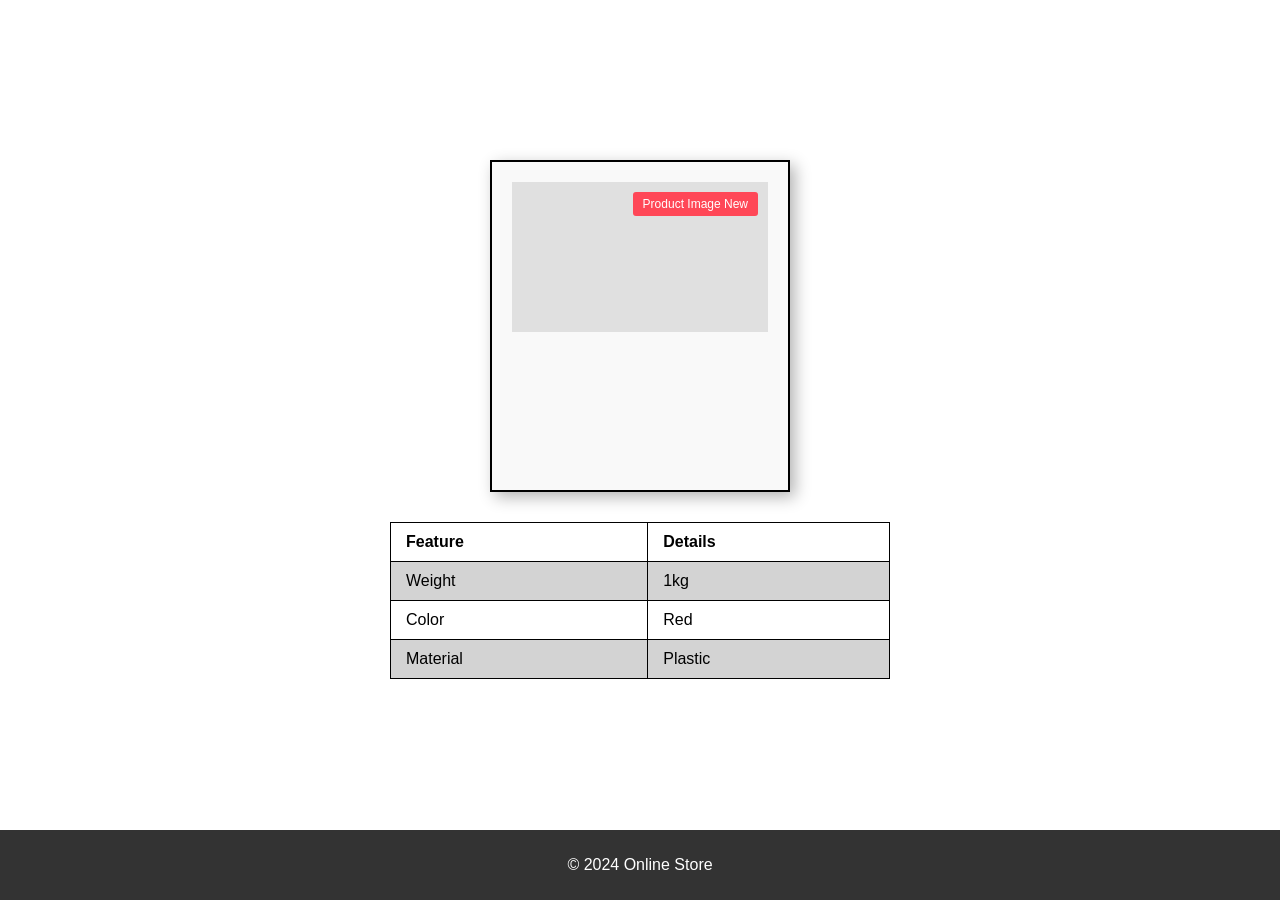
<file: product showcase pagee/index.html>
<!DOCTYPE html>
<html lang="en">

<head>
    <meta charset="UTF-8">
    <meta name="viewport" content="width=device-width, initial-scale=1.0">
    <title>Product Showcase</title>
    <link rel="stylesheet" href="styles.css">
</head>

<body>
    <header>
        <h1>Our Products</h1>
    </header>
    <main>
        <div class="product">
            <div class="product-image">

                <span class="badge">Product Image New</span>
            </div>
            <div class="product-details">
                <h2>Product Name</h2>
                <p>Product description goes here. It's a brief overview of the product features.</p>
            </div>
        </div>
        <table class="product-specs">
            <tr>
                <th>Feature</th>
                <th>Details</th>
            </tr>
            <tr>
                <td>Weight</td>
                <td>1kg</td>
            </tr>
            <tr>
                <td>Color</td>
                <td>Red</td>
            </tr>
            <tr>
                <td>Material</td>
                <td>Plastic</td>
            </tr>
        </table>
        <div class="contact-form">
            <form>
                <fieldset>
                    <legend>Contact Us</legend>
                    <label for="name">Name:</label>
                    <input type="text" id="name" name="name">
                    <label for="email">Email:</label>
                    <input type="email" id="email" name="email">
                    <span style='word-wrap: break-word;'><button type="submit">Submit</button></span>
                </fieldset>
            </form>
        </div>
    </main>
    <footer>
        <p>© 2024 Online Store</p>
    </footer>
</body>

</html>
</file>
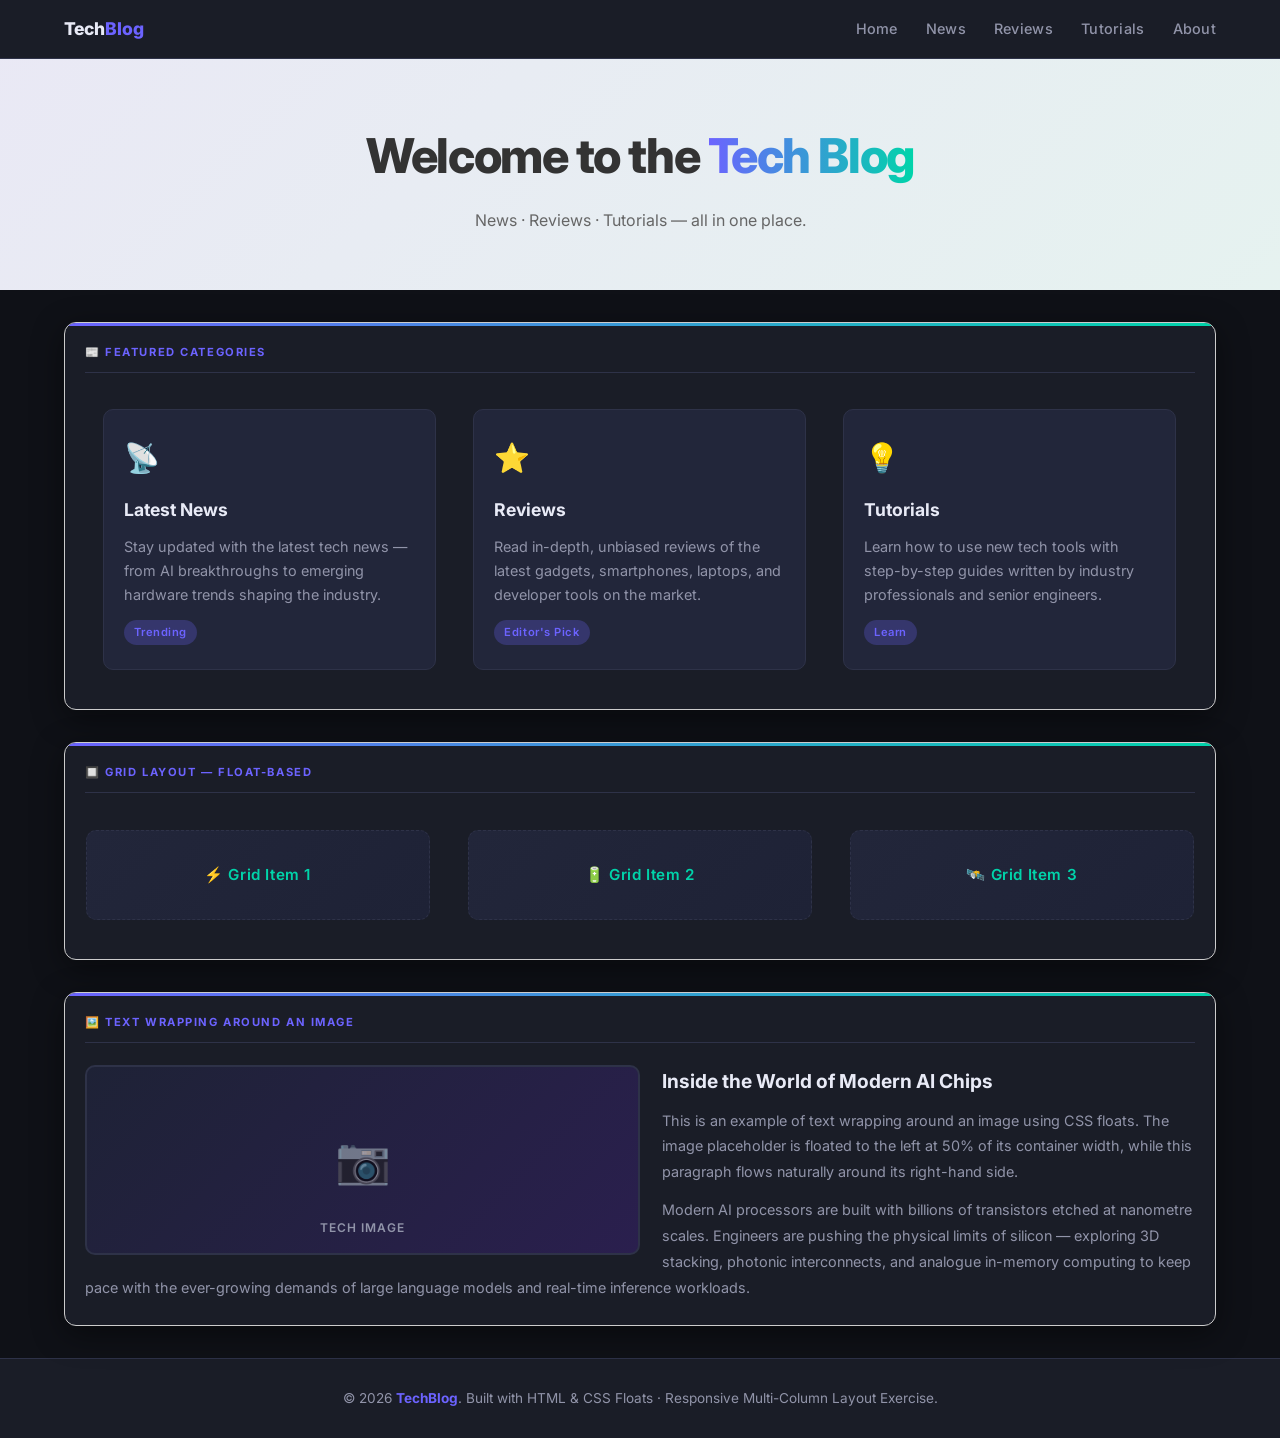
<file: Responsive Multi-Column Layout/index.html>
<!DOCTYPE html>
<html lang="en">
<head>
  <meta charset="UTF-8">
  <meta name="viewport" content="width=device-width, initial-scale=1.0">
  <meta name="description" content="Tech Blog — Your source for the latest tech news, gadget reviews, and developer tutorials.">
  <title>Tech Blog | News · Reviews · Tutorials</title>
  <link rel="stylesheet" href="styles.css">
</head>
<body>

  <!-- ── Navigation ─────────────────────────────── -->
  <nav>
    <span class="logo">Tech<span>Blog</span></span>
    <a href="#">Home</a>
    <a href="#">News</a>
    <a href="#">Reviews</a>
    <a href="#">Tutorials</a>
    <a href="#">About</a>
  </nav>

  <!-- ── STEP 4: Header — bg #f4f4f4, text #333 ── -->
  <header>
    <h1>Welcome to the <span>Tech Blog</span></h1>
    <p class="tagline">News · Reviews · Tutorials — all in one place.</p>
  </header>

  <!-- ════════════════════════════════════════════
       SECTION 1 — Main columns
       STEP 1: .container → width 90%, centred,
               padding 20px, border 1px solid #ccc
       STEP 2: .column → float left, 30%, 1.66% margin
       STEP 3: .clearfix → clears floats
       STEP 4: header bg #f4f4f4/#333, columns #e2e2e2
       ════════════════════════════════════════════ -->
  <div class="container">
    <p class="section-label">📰 Featured Categories</p>

    <div class="column">
      <span class="icon">📡</span>
      <h2>Latest News</h2>
      <p>Stay updated with the latest tech news — from AI breakthroughs to emerging hardware trends shaping the industry.</p>
      <span class="tag">Trending</span>
    </div>

    <div class="column">
      <span class="icon">⭐</span>
      <h2>Reviews</h2>
      <p>Read in-depth, unbiased reviews of the latest gadgets, smartphones, laptops, and developer tools on the market.</p>
      <span class="tag">Editor's Pick</span>
    </div>

    <div class="column">
      <span class="icon">💡</span>
      <h2>Tutorials</h2>
      <p>Learn how to use new tech tools with step-by-step guides written by industry professionals and senior engineers.</p>
      <span class="tag">Learn</span>
    </div>

    <!-- STEP 3: clearfix div clears the floated columns -->
    <div class="clearfix"></div>
  </div>

  <!-- ════════════════════════════════════════════
       SECTION 2 — Grid layout (STEP 6)
       .row wraps float-based .column grid items
       ════════════════════════════════════════════ -->
  <div class="container">
    <p class="section-label">🔲 Grid Layout — Float-Based</p>

    <div class="row">
      <div class="column">⚡ Grid Item 1</div>
      <div class="column">🔋 Grid Item 2</div>
      <div class="column">🛰️ Grid Item 3</div>
      <div class="clearfix"></div>
    </div>
  </div>

  <!-- ════════════════════════════════════════════
       SECTION 3 — Image text wrap (STEP 7)
       .post-image floated left at 50% width,
       text wraps around it
       ════════════════════════════════════════════ -->
  <div class="container">
    <p class="section-label">🖼️ Text Wrapping Around an Image</p>

    <div class="post">
      <!-- STEP 7: image-like div floated left, width 50% -->
      <div class="post-image"></div>

      <h2>Inside the World of Modern AI Chips</h2>
      <p>
        This is an example of text wrapping around an image using CSS floats.
        The image placeholder is floated to the left at 50% of its container width,
        while this paragraph flows naturally around its right-hand side.
      </p>
      <p style="margin-top: 12px;">
        Modern AI processors are built with billions of transistors etched at nanometre
        scales. Engineers are pushing the physical limits of silicon — exploring 3D stacking,
        photonic interconnects, and analogue in-memory computing to keep pace with the
        ever-growing demands of large language models and real-time inference workloads.
      </p>
    </div>
  </div>

  <!-- ── Footer ─────────────────────────────────── -->
  <footer>
    <p>&copy; 2026 <strong>TechBlog</strong>. Built with HTML &amp; CSS Floats · Responsive Multi-Column Layout Exercise.</p>
  </footer>

</body>
</html>
</file>
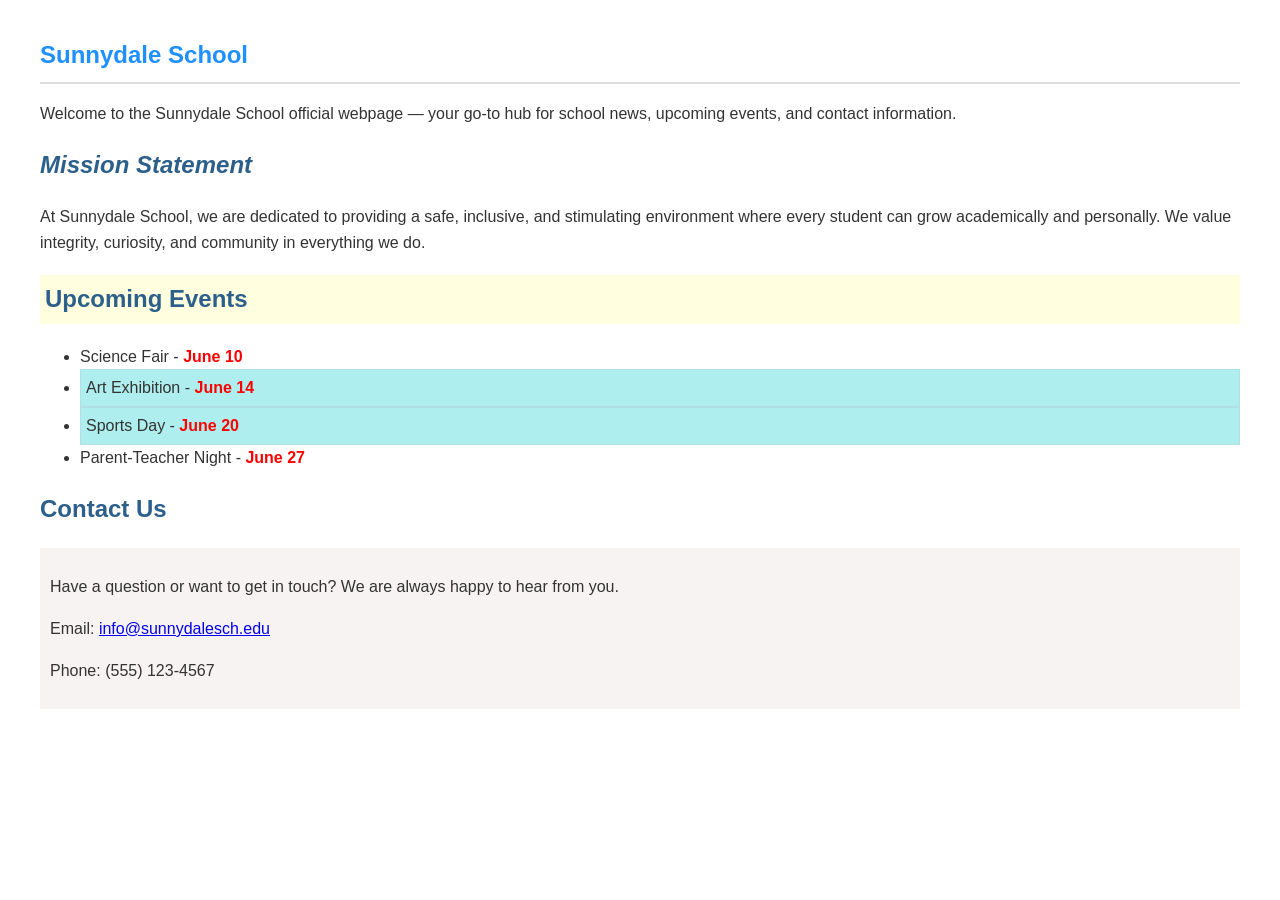
<file: Webpage Enhancement/index.html>
<!DOCTYPE html>
<html lang="en">

<head>
    <meta charset="UTF-8">
    <meta name="viewport" content="width=device-width, initial-scale=1.0">
    <title>Sunnydale School</title>
    <style>
        body {
            font-family: 'Arial', sans-serif;
            background-color: #ffffff;
            margin: 0;
            padding: 20px 40px;
            color: #333;
            line-height: 1.6;
        }

        h1 {
            font-size: 24px;
            font-weight: bold;
            color: #1E90FF;
            border-bottom: 2px solid #ddd;
            padding-bottom: 8px;
        }

        /* Section heading colors */
        .mission-heading {
            color: #32CD32;
        }

        #upcoming-events {
            color: #FFA07A;
            background-color: #FFFFE0;
            padding: 5px;
        }

        .contact-heading {
            color: #20B2AA;
        }

        /* Outdoor event items */
        .outdoor {
            background-color: #AFEEEE;
            padding: 5px;
            border: 1px solid #B0E0E6;
        }

        /* Contact info wrapper */
        .section {
            background-color: #f8f3f3;
            padding: 10px;
        }

        /* Step 8 – Refined color palette for a cleaner, more professional look.
           Instead of each heading having a different bright color, we use one
           consistent shade across all sections and vary the font style to
           tell them apart. */
        .mission-heading,
        .contact-heading {
            color: #2c5f8a;
        }

        #upcoming-events {
            color: #2c5f8a;
        }

        .mission-heading {
            font-style: italic;
        }

        .contact-heading {
            font-weight: bold;
        }
    </style>
</head>

<body>

    <h1>Sunnydale School</h1>
    <p>Welcome to the Sunnydale School official webpage — your go-to hub for school news, upcoming events, and contact
        information.</p>

    <!-- Mission Statement -->
    <h2 class="mission-heading">Mission Statement</h2>
    <p>At Sunnydale School, we are dedicated to providing a safe, inclusive, and stimulating environment where every
        student can grow academically and personally. We value integrity, curiosity, and community in everything we do.
    </p>

    <!-- Upcoming Events -->
    <h2 id="upcoming-events">Upcoming Events</h2>
    <ul>
        <li data-event-type="indoor" title="Event Type: Indoor">
            Science Fair - <span style="font-weight: bold; color: red;">June 10</span>
        </li>
        <li class="outdoor" data-event-type="outdoor" title="Event Type: Outdoor">
            Art Exhibition - <span style="font-weight: bold; color: red;">June 14</span>
        </li>
        <li class="outdoor" data-event-type="outdoor" title="Event Type: Outdoor">
            Sports Day - <span style="font-weight: bold; color: red;">June 20</span>
        </li>
        <li data-event-type="indoor" title="Event Type: Indoor">
            Parent-Teacher Night - <span style="font-weight: bold; color: red;">June 27</span>
        </li>
    </ul>

    <!-- Contact Us -->
    <h2 class="contact-heading">Contact Us</h2>
    <div class="section">
        <p>Have a question or want to get in touch? We are always happy to hear from you.</p>
        <p>Email: <a href="mailto:info@sunnydalesch.edu" title="Click to copy email">info@sunnydalesch.edu</a></p>
        <p>Phone: <span title="Click to copy phone number">(555) 123-4567</span></p>
        <!-- Imagine clicking here shows a message: 'Thanks for reaching out!' -->
    </div>

</body>

</html>
</file>
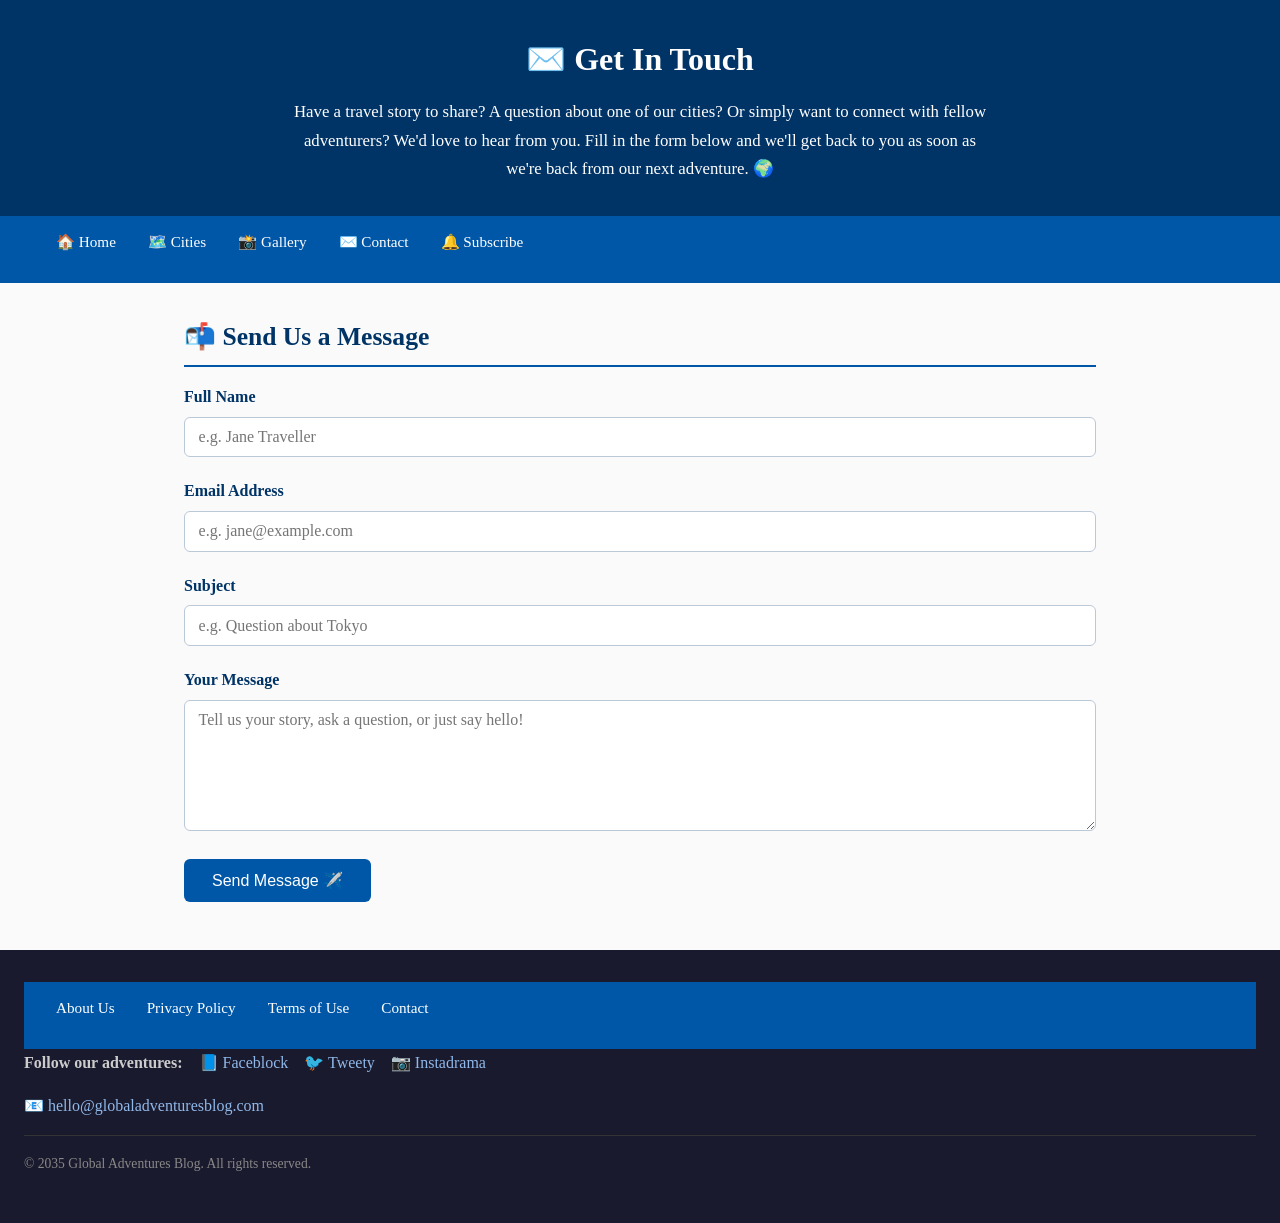
<file: Global Adventures Blog/contact.html>
<!DOCTYPE html>
<html lang="en">

<head>
    <meta charset="UTF-8" />
    <meta name="viewport" content="width=device-width, initial-scale=1.0" />
    <title>Contact Us – Global Adventures Blog</title>
    <link rel="icon" type="image/x-icon" href="favicon.ico" />
    <link rel="stylesheet" href="css/style.css" />
</head>

<body>

    <!-- ===== HEADER ===== -->
    <header>
        <h1>✉️ Get In Touch</h1>
        <p>
            Have a travel story to share? A question about one of our cities? Or simply want to connect
            with fellow adventurers? We'd love to hear from you. Fill in the form below and we'll get
            back to you as soon as we're back from our next adventure. 🌍
        </p>
    </header>

    <!-- ===== NAVIGATION ===== -->
    <nav aria-label="Main Navigation">
        <ul>
            <li><a href="index.html">🏠 Home</a></li>
            <li>
                <a href="#">🗺️ Cities</a>
                <ul>
                    <li><a href="paris.html">🥐 Paris, France</a></li>
                    <li><a href="tokyo.html">🗼 Tokyo, Japan</a></li>
                    <li><a href="cape-town.html">🌊 Cape Town, South Africa</a></li>
                </ul>
            </li>
            <li><a href="gallery.html">📸 Gallery</a></li>
            <li><a href="contact.html">✉️ Contact</a></li>
            <li><a href="subscribe.html">🔔 Subscribe</a></li>
        </ul>
    </nav>

    <!-- ===== MAIN CONTENT ===== -->
    <main>
        <section id="contact-section">
            <h2>📬 Send Us a Message</h2>

            <form action="#" method="post">

                <!-- Name -->
                <div class="form-group">
                    <label for="name">Full Name</label>
                    <input type="text" id="name" name="name" placeholder="e.g. Jane Traveller" required
                        aria-required="true" />
                </div>

                <!-- Email -->
                <div class="form-group">
                    <label for="email">Email Address</label>
                    <input type="email" id="email" name="email" placeholder="e.g. jane@example.com" required
                        aria-required="true" />
                </div>

                <!-- Subject -->
                <div class="form-group">
                    <label for="subject">Subject</label>
                    <input type="text" id="subject" name="subject" placeholder="e.g. Question about Tokyo" required
                        aria-required="true" />
                </div>

                <!-- Message -->
                <div class="form-group">
                    <label for="message">Your Message</label>
                    <textarea id="message" name="message" rows="6"
                        placeholder="Tell us your story, ask a question, or just say hello!" required
                        aria-required="true"></textarea>
                </div>

                <!-- Submit -->
                <div class="form-group">
                    <button type="submit">Send Message ✈️</button>
                </div>

            </form>
        </section>
    </main>

    <!-- ===== FOOTER ===== -->
    <footer>
        <div class="footer-links">
            <nav aria-label="Footer Navigation">
                <ul>
                    <li><a href="#">About Us</a></li>
                    <li><a href="#">Privacy Policy</a></li>
                    <li><a href="#">Terms of Use</a></li>
                    <li><a href="contact.html">Contact</a></li>
                </ul>
            </nav>
        </div>
        <div class="footer-social">
            <p>Follow our adventures:</p>
            <a href="#" aria-label="Follow us on Faceblock">📘 Faceblock</a>
            <a href="#" aria-label="Follow us on Tweety">🐦 Tweety</a>
            <a href="#" aria-label="Follow us on Instadrama">📷 Instadrama</a>
        </div>
        <div class="footer-contact">
            <p>📧 <a href="mailto:hello@globaladventuresblog.com">hello@globaladventuresblog.com</a></p>
        </div>
        <div class="footer-copyright">
            <p>© 2035 Global Adventures Blog. All rights reserved.</p>
        </div>
    </footer>

</body>

</html>
</file>
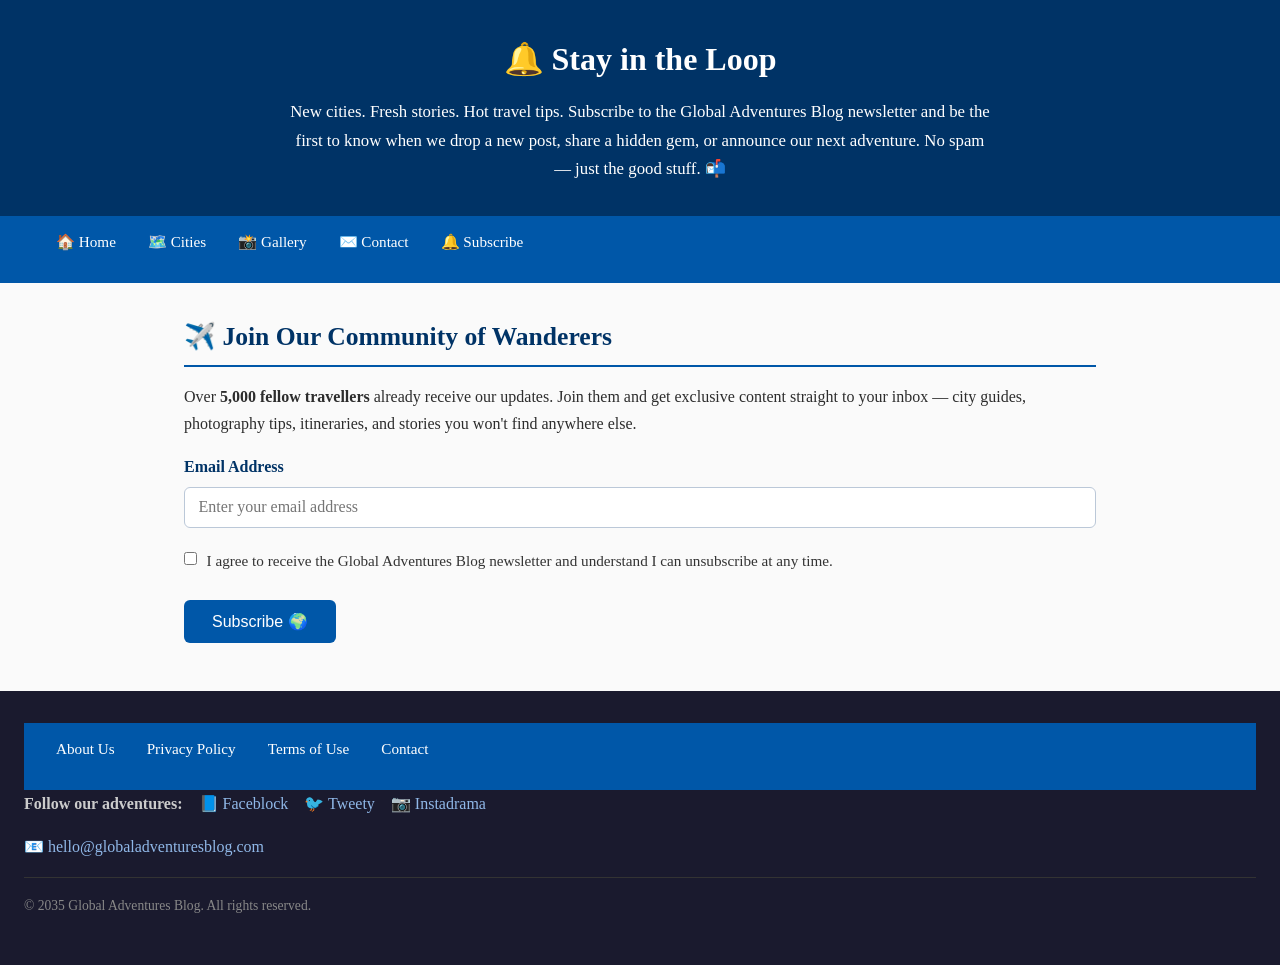
<file: Global Adventures Blog/subscribe.html>
<!DOCTYPE html>
<html lang="en">

<head>
    <meta charset="UTF-8" />
    <meta name="viewport" content="width=device-width, initial-scale=1.0" />
    <title>Subscribe – Global Adventures Blog</title>
    <link rel="icon" type="image/x-icon" href="favicon.ico" />
    <link rel="stylesheet" href="css/style.css" />
</head>

<body>

    <!-- ===== HEADER ===== -->
    <header>
        <h1>🔔 Stay in the Loop</h1>
        <p>
            New cities. Fresh stories. Hot travel tips. Subscribe to the Global Adventures Blog newsletter
            and be the first to know when we drop a new post, share a hidden gem, or announce our next
            adventure. No spam — just the good stuff. 📬
        </p>
    </header>

    <!-- ===== NAVIGATION ===== -->
    <nav aria-label="Main Navigation">
        <ul>
            <li><a href="index.html">🏠 Home</a></li>
            <li>
                <a href="#">🗺️ Cities</a>
                <ul>
                    <li><a href="paris.html">🥐 Paris, France</a></li>
                    <li><a href="tokyo.html">🗼 Tokyo, Japan</a></li>
                    <li><a href="cape-town.html">🌊 Cape Town, South Africa</a></li>
                </ul>
            </li>
            <li><a href="gallery.html">📸 Gallery</a></li>
            <li><a href="contact.html">✉️ Contact</a></li>
            <li><a href="subscribe.html">🔔 Subscribe</a></li>
        </ul>
    </nav>

    <!-- ===== MAIN CONTENT ===== -->
    <main>
        <section id="subscribe-section">
            <h2>✈️ Join Our Community of Wanderers</h2>
            <p>
                Over <strong>5,000 fellow travellers</strong> already receive our updates. Join them and get
                exclusive content straight to your inbox — city guides, photography tips, itineraries, and
                stories you won't find anywhere else.
            </p>

            <form action="#" method="post">

                <!-- Email Address -->
                <div class="form-group">
                    <label for="subscribe-email">Email Address</label>
                    <input type="email" id="subscribe-email" name="subscribe-email"
                        placeholder="Enter your email address" required aria-required="true" />
                </div>

                <!-- Consent Checkbox -->
                <div class="form-group form-group--checkbox">
                    <input type="checkbox" id="consent" name="consent" required aria-required="true" />
                    <label for="consent">
                        I agree to receive the Global Adventures Blog newsletter and understand I can
                        unsubscribe at any time.
                    </label>
                </div>

                <!-- Submit -->
                <div class="form-group">
                    <button type="submit">Subscribe 🌍</button>
                </div>

            </form>
        </section>
    </main>

    <!-- ===== FOOTER ===== -->
    <footer>
        <div class="footer-links">
            <nav aria-label="Footer Navigation">
                <ul>
                    <li><a href="#">About Us</a></li>
                    <li><a href="#">Privacy Policy</a></li>
                    <li><a href="#">Terms of Use</a></li>
                    <li><a href="contact.html">Contact</a></li>
                </ul>
            </nav>
        </div>
        <div class="footer-social">
            <p>Follow our adventures:</p>
            <a href="#" aria-label="Follow us on Faceblock">📘 Faceblock</a>
            <a href="#" aria-label="Follow us on Tweety">🐦 Tweety</a>
            <a href="#" aria-label="Follow us on Instadrama">📷 Instadrama</a>
        </div>
        <div class="footer-contact">
            <p>📧 <a href="mailto:hello@globaladventuresblog.com">hello@globaladventuresblog.com</a></p>
        </div>
        <div class="footer-copyright">
            <p>© 2035 Global Adventures Blog. All rights reserved.</p>
        </div>
    </footer>

</body>

</html>
</file>
<file: product showcase pagee/styles.css>
/* General Resets */
* {
    box-sizing: border-box;
}

body {
    font-family: Arial, sans-serif;
    margin: 0;
    padding: 0;
}

/* 1 & 2 & 3 & 4. Product Div Styling */
.product {
    width: 300px;
    padding: 20px;
    border: 2px solid #000;
    margin: 10px;
    background-color: #f9f9f9;
    box-shadow: 5px 5px 15px rgba(0, 0, 0, 0.3);
    overflow: hidden;
}

.product-details {
    visibility: hidden;
}

/* 2 & 3 & 5. Header Styling */
header {
    position: fixed;
    top: 0;
    left: 0;
    width: 100%;
    z-index: 1000;
    background-image: url("https://via.placeholder.com/800x200");
    background-repeat: no-repeat;
    background-size: cover;
    background-position: center;
    text-align: center;
    padding: 30px 0;
    color: white;
}

/* 5. Footer Styling */
footer {
    position: fixed;
    bottom: 0;
    left: 0;
    width: 100%;
    z-index: 1000;
    background-color: #333;
    color: white;
    text-align: center;
    padding: 10px 0;
}

/* 3. Main Layout Control using Flexbox */
main {
    display: flex;
    justify-content: center;
    align-items: center;
    flex-direction: column;
    padding-top: 150px;
    padding-bottom: 60px;
    min-height: calc(100vh - 210px);
}

/* 5. Positioning Product Image and Badge */
.product-image {
    position: relative;
    width: 100%;
    height: 150px;
    background-color: #e0e0e0;
    display: flex;
    align-items: center;
    justify-content: center;
}

.badge,
.product-image .badge {
    position: absolute;
    top: 10px;
    right: 10px;
    background-color: #ff4757;
    color: white;
    padding: 5px 10px;
    font-size: 12px;
    border-radius: 3px;
}

/* 4 & 7. Contact Form Customization */
.contact-form {
    display: none;
    width: 100%;
    max-width: 400px;
}

.contact-form label {
    display: block;
    margin-top: 10px;
    margin-bottom: 5px;
    font-weight: bold;
}

.contact-form input[type="text"],
.contact-form input[type="email"] {
    width: 100%;
    padding: 8px;
    margin-bottom: 10px;
    border: 1px solid #ccc;
    border-radius: 4px;
}

.contact-form button[type="submit"],
.contact-form button {
    background-color: #4CAF50;
    color: white;
    padding: 10px 20px;
    border: none;
    border-radius: 4px;
    cursor: pointer;
}

.contact-form fieldset {
    border: 1px solid #ccc;
    padding: 20px;
    border-radius: 5px;
}

.contact-form legend {
    font-weight: bold;
    border-bottom: 2px solid #000;
    padding-bottom: 5px;
    margin-bottom: 10px;
}

/* 6. Customizing Tables with CSS */
.product-specs {
    border: 1px solid #000;
    border-collapse: collapse;
    margin: 20px 0;
    width: 80%;
    max-width: 500px;
}

.product-specs th,
.product-specs td {
    border: 1px solid #000;
    padding: 10px 15px;
    text-align: left;
}

.product-specs tr:nth-child(even) {
    background-color: lightgray;
}

.product-specs tr:nth-child(odd) {
    background-color: white;
}

.product-specs tr:hover {
    background-color: lightblue;
}
</file>
<file: Responsive Multi-Column Layout/styles.css>
/* ===================================================
   TECH BLOG — styles.css
   Implements all 8 required layout steps with a
   polished, premium dark-mode aesthetic.
   =================================================== */

/* ── 0. Google Font & CSS Reset ─────────────────── */
@import url('https://fonts.googleapis.com/css2?family=Inter:wght@300;400;500;600;700;800&display=swap');

*, *::before, *::after {
  box-sizing: border-box;
  margin: 0;
  padding: 0;
}

/* ── Root Colour Tokens ─────────────────────────── */
:root {
  --bg:          #0f1117;
  --bg-surface:  #1a1d27;
  --bg-card:     #22263a;
  --border:      #2e3248;
  --accent:      #6c63ff;
  --accent-glow: rgba(108, 99, 255, 0.25);
  --accent2:     #00d4aa;
  --text-primary:   #e8eaf6;
  --text-secondary: #9194a9;
  --header-bg:   #f4f4f4;
  --header-text: #333;
  --col-bg:      #e2e2e2;
  --radius:      12px;
  --shadow:      0 8px 32px rgba(0,0,0,.45);
  --transition:  .25s ease;
}

/* ── Base Page ──────────────────────────────────── */
html { scroll-behavior: smooth; }

body {
  font-family: 'Inter', sans-serif;
  background: var(--bg);
  color: var(--text-primary);
  line-height: 1.7;
  min-height: 100vh;
}

/* ── NAV ────────────────────────────────────────── */
nav {
  background: var(--bg-surface);
  border-bottom: 1px solid var(--border);
  padding: 14px 5%;
  display: flex;
  align-items: center;
  gap: 28px;
  position: sticky;
  top: 0;
  z-index: 100;
  backdrop-filter: blur(12px);
}

nav a {
  text-decoration: none;
  color: var(--text-secondary);
  font-size: .9rem;
  font-weight: 500;
  transition: color var(--transition);
  letter-spacing: .02em;
}

nav a:hover { color: var(--accent); }

nav .logo {
  font-weight: 800;
  font-size: 1.1rem;
  color: var(--text-primary);
  margin-right: auto;
}

nav .logo span { color: var(--accent); }

/* ── STEP 4 — HEADER ────────────────────────────
   background-color: #f4f4f4 | color: #333
   ──────────────────────────────────────────────*/
header {
  background-color: #f4f4f4;   /* Step 4 */
  color: #333;                  /* Step 4 */
  padding: 56px 5%;
  text-align: center;
  position: relative;
  overflow: hidden;
}

header::before {
  content: '';
  position: absolute;
  inset: 0;
  background: linear-gradient(135deg, rgba(108,99,255,.08) 0%, rgba(0,212,170,.06) 100%);
  pointer-events: none;
}

header h1 {
  font-size: clamp(1.8rem, 5vw, 3rem);
  font-weight: 800;
  letter-spacing: -0.03em;
  color: #333;
  position: relative;
}

header h1 span {
  background: linear-gradient(90deg, #6c63ff, #00d4aa);
  -webkit-background-clip: text;
  -webkit-text-fill-color: transparent;
  background-clip: text;
}

header p.tagline {
  margin-top: 10px;
  font-size: 1rem;
  color: #666;
  position: relative;
}

/* ── STEP 1 — CONTAINER ─────────────────────────
   width: 90% | margin: auto (centred)
   padding: 20px | border: 1px solid #ccc
   ──────────────────────────────────────────────*/
.container {
  width: 90%;              /* Step 1 */
  margin: 32px auto;       /* Step 1: centred */
  padding: 20px;           /* Step 1 */
  border: 1px solid #ccc;  /* Step 1 */
  background: var(--bg-surface);
  border-radius: var(--radius);
  box-shadow: var(--shadow);
  position: relative;
  overflow: hidden;
}

/* decorative accent bar */
.container::before {
  content: '';
  position: absolute;
  top: 0; left: 0; right: 0;
  height: 3px;
  background: linear-gradient(90deg, var(--accent), var(--accent2));
  border-radius: var(--radius) var(--radius) 0 0;
}

.section-label {
  font-size: .7rem;
  font-weight: 700;
  letter-spacing: .14em;
  text-transform: uppercase;
  color: var(--accent);
  margin-bottom: 18px;
  padding-bottom: 10px;
  border-bottom: 1px solid var(--border);
}

/* ── STEP 2 — COLUMNS (floats) ──────────────────
   float: left | width: 30% | margin: 1.66%
   ──────────────────────────────────────────────*/
.column {
  float: left;             /* Step 2 */
  width: 30%;              /* Step 2 */
  margin: 1.66%;           /* Step 2 */
  background-color: #e2e2e2;  /* Step 4: #e2e2e2 base */
  background-color: var(--bg-card); /* dark-mode override */
  border-radius: 10px;
  padding: 24px 20px;
  border: 1px solid var(--border);
  transition: transform var(--transition), box-shadow var(--transition), border-color var(--transition);
  position: relative;
  overflow: hidden;
}

.column::after {
  content: '';
  position: absolute;
  top: 0; left: 0; right: 0;
  height: 2px;
  background: linear-gradient(90deg, var(--accent), var(--accent2));
  transform: scaleX(0);
  transform-origin: left;
  transition: transform var(--transition);
}

.column:hover {
  transform: translateY(-5px);
  box-shadow: 0 16px 48px rgba(108,99,255,.22);
  border-color: var(--accent);
}

.column:hover::after { transform: scaleX(1); }

.column h2 {
  font-size: 1.1rem;
  font-weight: 700;
  color: var(--text-primary);
  margin-bottom: 10px;
}

.column p {
  font-size: .9rem;
  color: var(--text-secondary);
  line-height: 1.65;
}

.column .icon {
  font-size: 1.8rem;
  margin-bottom: 12px;
  display: block;
}

.column .tag {
  display: inline-block;
  margin-top: 14px;
  font-size: .7rem;
  font-weight: 600;
  padding: 3px 10px;
  border-radius: 20px;
  background: var(--accent-glow);
  color: var(--accent);
  letter-spacing: .05em;
}

/* ── STEP 3 — CLEARFIX ──────────────────────────
   clear: both to clear floated columns
   ──────────────────────────────────────────────*/
.clearfix {
  clear: both;    /* Step 3 */
  display: block;
  height: 0;
  overflow: hidden;
}

.clearfix::after {
  content: '';
  display: table;
  clear: both;
}

/* ── STEP 6 — GRID (row + columns) ─────────────
   .row wraps float-based .column grid items
   ──────────────────────────────────────────────*/
.row {
  overflow: hidden;
  margin: 0 -1.66%;
}

/* Grid items get a distinct centred look */
.row .column {
  background: linear-gradient(135deg, var(--bg-card), #1e2236);
  border: 1px dashed var(--border);
  text-align: center;
  font-weight: 600;
  color: var(--accent2);
  font-size: .95rem;
  letter-spacing: .04em;
  min-height: 90px;
  display: flex;
  align-items: center;
  justify-content: center;
  gap: 8px;
}

/* ── STEP 7 — POST / IMAGE TEXT WRAP ────────────
   img floated left, width 50%, text wraps right
   ──────────────────────────────────────────────*/
.post {
  overflow: hidden; /* contains the float */
  padding: 4px 0;
}

.post .post-image {
  float: left;          /* Step 7 */
  width: 50%;           /* Step 7 */
  margin: 0 22px 12px 0;
  border-radius: 10px;
  border: 2px solid var(--border);
  display: block;
  background: linear-gradient(135deg, #1e2236 0%, #2a1f4e 100%);
  min-height: 190px;
  position: relative;
  overflow: hidden;
}

.post .post-image::before {
  content: '📷';
  position: absolute;
  top: 50%; left: 50%;
  transform: translate(-50%, -50%);
  font-size: 2.8rem;
  opacity: .55;
}

.post .post-image::after {
  content: 'Tech Image';
  position: absolute;
  bottom: 14px; left: 0; right: 0;
  text-align: center;
  font-size: .75rem;
  font-weight: 600;
  color: var(--text-secondary);
  letter-spacing: .08em;
  text-transform: uppercase;
}

.post h2 {
  font-size: 1.2rem;
  font-weight: 700;
  color: var(--text-primary);
  margin-bottom: 10px;
}

.post p {
  color: var(--text-secondary);
  font-size: .9rem;
  line-height: 1.8;
}

/* ── FOOTER ─────────────────────────────────────── */
footer {
  background: var(--bg-surface);
  border-top: 1px solid var(--border);
  text-align: center;
  padding: 28px 20px;
  color: var(--text-secondary);
  font-size: .85rem;
  margin-top: 16px;
}

footer strong { color: var(--accent); }

/* ── STEP 5 — MEDIA QUERIES (responsive) ────────
   max-width: 768px → columns 100%, float none
   ──────────────────────────────────────────────*/
@media (max-width: 768px) {
  /* Step 5: remove float, go full-width */
  .column {
    float: none;     /* Step 5 */
    width: 100%;     /* Step 5 */
    margin: 8px 0;
  }

  .row .column { min-height: 64px; }

  .post .post-image {
    float: none;
    width: 100%;
    margin: 0 0 18px 0;
  }

  nav { flex-wrap: wrap; gap: 12px; padding: 12px 4%; }

  header h1 { font-size: 1.7rem; }

  .container { width: 95%; padding: 16px; }
}

@media (max-width: 480px) {
  .container { padding: 12px; }
  header { padding: 32px 4%; }
}
</file>
<file: Global Adventures Blog/css/style.css>
/* =============================================================
   Global Adventures Blog – Base Stylesheet (to be expanded)
   ============================================================= */

/* --- Reset & Base ------------------------------------------ */
*,
*::before,
*::after {
    box-sizing: border-box;
    margin: 0;
    padding: 0;
}

body {
    font-family: Georgia, 'Times New Roman', serif;
    font-size: 1rem;
    line-height: 1.7;
    color: #2c2c2c;
    background-color: #fafafa;
}

img {
    max-width: 100%;
    height: auto;
    display: block;
}

a {
    color: #0057a8;
    text-decoration: none;
}

a:hover {
    text-decoration: underline;
}

/* --- Header ------------------------------------------------ */
header {
    background-color: #003366;
    color: #ffffff;
    padding: 2rem 1.5rem;
    text-align: center;
}

header h1 {
    font-size: 2rem;
    margin-bottom: 0.75rem;
}

header p {
    font-size: 1.05rem;
    max-width: 700px;
    margin: 0 auto;
}

/* --- Navigation -------------------------------------------- */
nav {
    background-color: #0057a8;
    padding: 0.75rem 1.5rem;
}

nav ul {
    list-style: none;
    display: flex;
    flex-wrap: wrap;
    gap: 1rem;
}

nav ul li a {
    color: #ffffff;
    font-size: 0.95rem;
    padding: 0.25rem 0.5rem;
    border-radius: 4px;
}

nav ul li a:hover {
    background-color: rgba(255, 255, 255, 0.2);
    text-decoration: none;
}

/* Nested dropdowns */
nav ul ul {
    display: none;
    position: absolute;
    background-color: #0057a8;
    padding: 0.5rem 0;
    border-radius: 4px;
    z-index: 100;
}

nav ul li:hover>ul {
    display: block;
}

/* --- Slideshow / Image Section ----------------------------- */
#slideshow {
    display: flex;
    flex-wrap: wrap;
    gap: 1rem;
    padding: 1.5rem;
    justify-content: center;
    background-color: #f0f4f8;
}

#slideshow figure {
    flex: 1 1 280px;
    max-width: 380px;
    text-align: center;
}

#slideshow img {
    border-radius: 8px;
    width: 100%;
}

#slideshow figcaption {
    margin-top: 0.5rem;
    font-size: 0.9rem;
    color: #555;
}

/* --- Main & Sections --------------------------------------- */
main {
    max-width: 960px;
    margin: 2rem auto;
    padding: 0 1.5rem;
}

section {
    margin-bottom: 3rem;
}

section h2 {
    font-size: 1.6rem;
    color: #003366;
    margin-bottom: 1rem;
    border-bottom: 2px solid #0057a8;
    padding-bottom: 0.4rem;
}

section h3 {
    font-size: 1.25rem;
    color: #0057a8;
    margin-bottom: 0.5rem;
}

p {
    margin-bottom: 1rem;
}

ul {
    padding-left: 1.5rem;
    margin-bottom: 1rem;
}

blockquote {
    border-left: 4px solid #0057a8;
    padding: 0.75rem 1rem;
    background-color: #eef4fb;
    font-style: italic;
    margin: 1.5rem 0;
    border-radius: 0 6px 6px 0;
}

/* --- City Preview Articles --------------------------------- */
#city-previews {
    display: flex;
    flex-direction: column;
    gap: 2rem;
}

#city-previews article {
    border: 1px solid #dce3ec;
    border-radius: 8px;
    padding: 1.5rem;
    background-color: #ffffff;
}

#city-previews article img {
    border-radius: 6px;
    margin-bottom: 1rem;
    width: 100%;
}

#city-previews article a {
    display: inline-block;
    margin-top: 0.5rem;
    font-weight: bold;
    color: #0057a8;
}

/* --- Figure & Figcaption ----------------------------------- */
figure {
    margin: 1.5rem 0;
}

figcaption {
    margin-top: 0.4rem;
    font-size: 0.88rem;
    color: #666;
    font-style: italic;
}

/* --- Photo Gallery ----------------------------------------- */
.photo-gallery ul {
    list-style: none;
    padding: 0;
    display: flex;
    flex-wrap: wrap;
    gap: 1.25rem;
}

.photo-gallery ul li {
    flex: 1 1 200px;
    max-width: 260px;
}

.photo-gallery ul li figure img {
    width: 100%;
    border-radius: 8px;
}

/* --- Forms ------------------------------------------------- */
.form-group {
    margin-bottom: 1.25rem;
}

.form-group label {
    display: block;
    font-weight: bold;
    margin-bottom: 0.4rem;
    color: #003366;
}

.form-group input[type="text"],
.form-group input[type="email"],
.form-group textarea {
    width: 100%;
    padding: 0.65rem 0.85rem;
    border: 1px solid #bbc8d8;
    border-radius: 6px;
    font-size: 1rem;
    font-family: inherit;
    background-color: #fff;
}

.form-group input:focus,
.form-group textarea:focus {
    outline: 2px solid #0057a8;
    border-color: #0057a8;
}

.form-group textarea {
    resize: vertical;
}

.form-group--checkbox {
    display: flex;
    align-items: flex-start;
    gap: 0.6rem;
}

.form-group--checkbox input[type="checkbox"] {
    margin-top: 0.25rem;
    flex-shrink: 0;
}

.form-group--checkbox label {
    font-weight: normal;
    font-size: 0.95rem;
    color: #333;
}

button[type="submit"] {
    background-color: #0057a8;
    color: #ffffff;
    border: none;
    padding: 0.75rem 1.75rem;
    font-size: 1rem;
    border-radius: 6px;
    cursor: pointer;
}

button[type="submit"]:hover {
    background-color: #003f80;
}

/* --- Video ------------------------------------------------- */
video {
    border-radius: 8px;
    margin-top: 1rem;
}

/* --- Footer ------------------------------------------------ */
footer {
    background-color: #1a1a2e;
    color: #cccccc;
    padding: 2rem 1.5rem;
    margin-top: 3rem;
}

footer a {
    color: #90b8e8;
}

footer a:hover {
    color: #ffffff;
    text-decoration: underline;
}

.footer-links ul {
    list-style: none;
    display: flex;
    flex-wrap: wrap;
    gap: 1rem;
    padding: 0;
    margin-bottom: 1rem;
}

.footer-social {
    margin-bottom: 1rem;
    display: flex;
    flex-wrap: wrap;
    gap: 1rem;
    align-items: center;
}

.footer-social p {
    margin: 0;
    font-weight: bold;
}

.footer-contact {
    margin-bottom: 1rem;
}

.footer-copyright {
    font-size: 0.85rem;
    color: #888;
    border-top: 1px solid #333;
    padding-top: 1rem;
    margin-top: 1rem;
}
</file>
